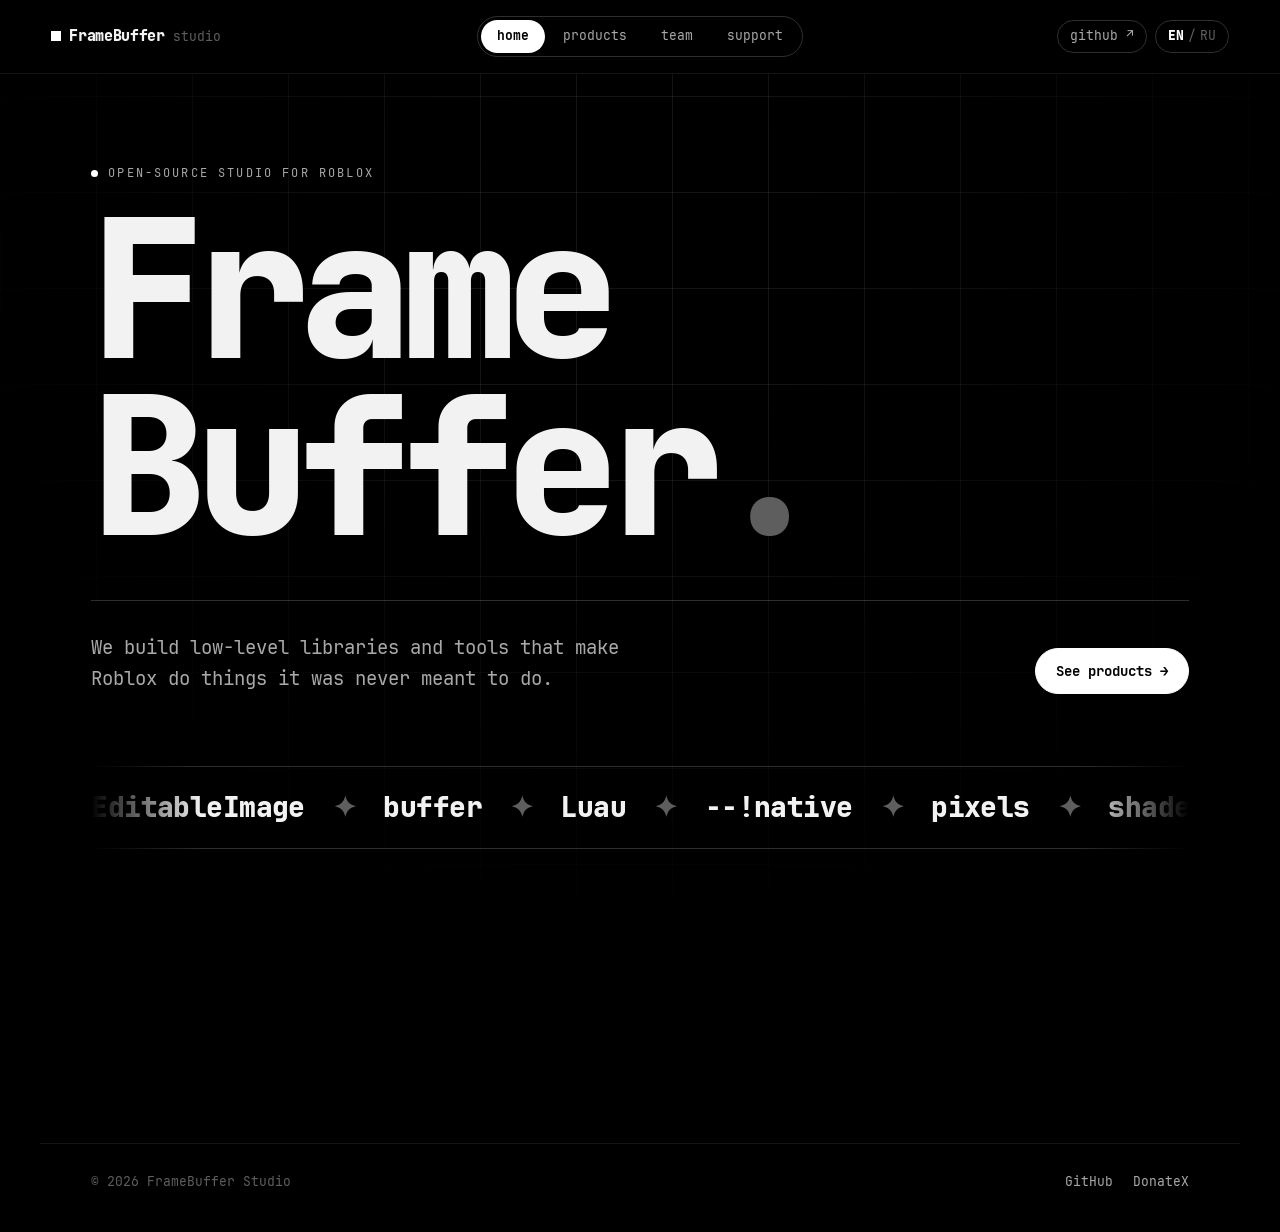
<file: index.html>
<!doctype html>
<html lang="en">
  <head>
    <meta charset="utf-8">
    <meta name="viewport" content="width=device-width, initial-scale=1, viewport-fit=cover">
    <meta http-equiv="Content-Security-Policy" content="default-src 'none'; script-src 'self'; style-src 'self'; font-src 'self'; img-src 'self' data:; connect-src 'self'; base-uri 'none'; form-action 'none'; require-trusted-types-for 'script'; trusted-types 'none'">
    <meta name="referrer" content="no-referrer">
    <meta name="color-scheme" content="dark">
    <meta name="theme-color" content="#000000">
    <meta name="description" content="FrameBuffer Studio - open-source libraries and tools for Roblox. Home of Bloom, a low-level graphics library for EditableImage.">
    <title>FrameBuffer Studio</title>
    <link rel="icon" href="./assets/favicon.svg" type="image/svg+xml">
    <link rel="stylesheet" href="./assets/site.css">
    <script type="module" src="./assets/site.js"></script>
  </head>
  <body>
    <div class="grid-lines" aria-hidden="true"></div>

    <header class="topbar">
      <a class="brand" href="#/home">
        <span class="brand-mark" aria-hidden="true"></span>
        <span class="brand-name" id="brand-name">FrameBuffer</span>
        <span class="brand-dim" id="brand-suffix">studio</span>
      </a>
      <nav class="tabs" role="tablist" aria-label="Sections">
        <a class="tab" role="tab" href="#/home" data-view="home" data-ui="tab.home">home</a>
        <a class="tab" role="tab" href="#/products" data-view="products" data-ui="tab.products">products</a>
        <a class="tab" role="tab" href="#/team" data-view="team" data-ui="tab.team">team</a>
        <a class="tab" role="tab" href="#/support" data-view="support" data-ui="tab.support">support</a>
      </nav>
      <div class="topbar-actions">
        <a class="pill" id="github-link" href="https://github.com/FrameBuffer-Studio" target="_blank" rel="noopener noreferrer">github ↗</a>
        <button class="pill lang" id="lang" type="button" aria-label="Switch language"></button>
      </div>
    </header>

    <main class="page">
      <section class="view" id="view-home" role="tabpanel" data-view="home">
        <div class="hero">
          <p class="eyebrow" data-reveal><span class="dot" aria-hidden="true"></span><span data-ui="home.eyebrow"></span></p>
          <h1 class="display" data-reveal="mask"><span class="line"><span id="display-first">Frame</span></span><span class="line"><span><span id="display-second">Buffer</span><span class="display-dot">.</span></span></span></h1>
          <div class="hero-row">
            <p class="lead" data-reveal data-ui="home.lead"></p>
            <div class="hero-actions" data-reveal>
              <a class="button solid" href="#/products" data-ui="home.products"></a>
            </div>
          </div>
        </div>
        <div class="marquee" data-reveal aria-hidden="true">
          <div class="marquee-track" id="marquee"></div>
        </div>
        <div class="principles" id="principles"></div>
      </section>

      <section class="view" id="view-products" role="tabpanel" data-view="products" hidden>
        <header class="view-head">
          <p class="eyebrow" data-reveal><span class="index">01</span><span data-ui="products.eyebrow"></span></p>
          <h2 class="heading" data-reveal="mask"><span class="line"><span data-ui="products.title"></span></span></h2>
        </header>
        <div class="products" id="products"></div>
      </section>

      <section class="view" id="view-team" role="tabpanel" data-view="team" hidden>
        <header class="view-head">
          <p class="eyebrow" data-reveal><span class="index">02</span><span data-ui="team.eyebrow"></span></p>
          <h2 class="heading" data-reveal="mask"><span class="line"><span data-ui="team.title"></span></span></h2>
        </header>
        <div class="people" id="team"></div>
      </section>

      <section class="view" id="view-support" role="tabpanel" data-view="support" hidden>
        <header class="view-head">
          <p class="eyebrow" data-reveal><span class="index">03</span><span data-ui="support.eyebrow"></span></p>
          <h2 class="heading" data-reveal="mask"><span class="line"><span data-ui="support.title"></span></span></h2>
        </header>
        <div class="support" data-reveal>
          <p class="lead" data-ui="support.text"></p>
          <a class="button solid big" id="donate-button" target="_blank" rel="noopener noreferrer"></a>
        </div>
      </section>
    </main>

    <footer class="footer">
      <span id="copyright">© FrameBuffer Studio</span>
      <span class="footer-links" id="footer-links"></span>
    </footer>
  </body>
</html>
</file>
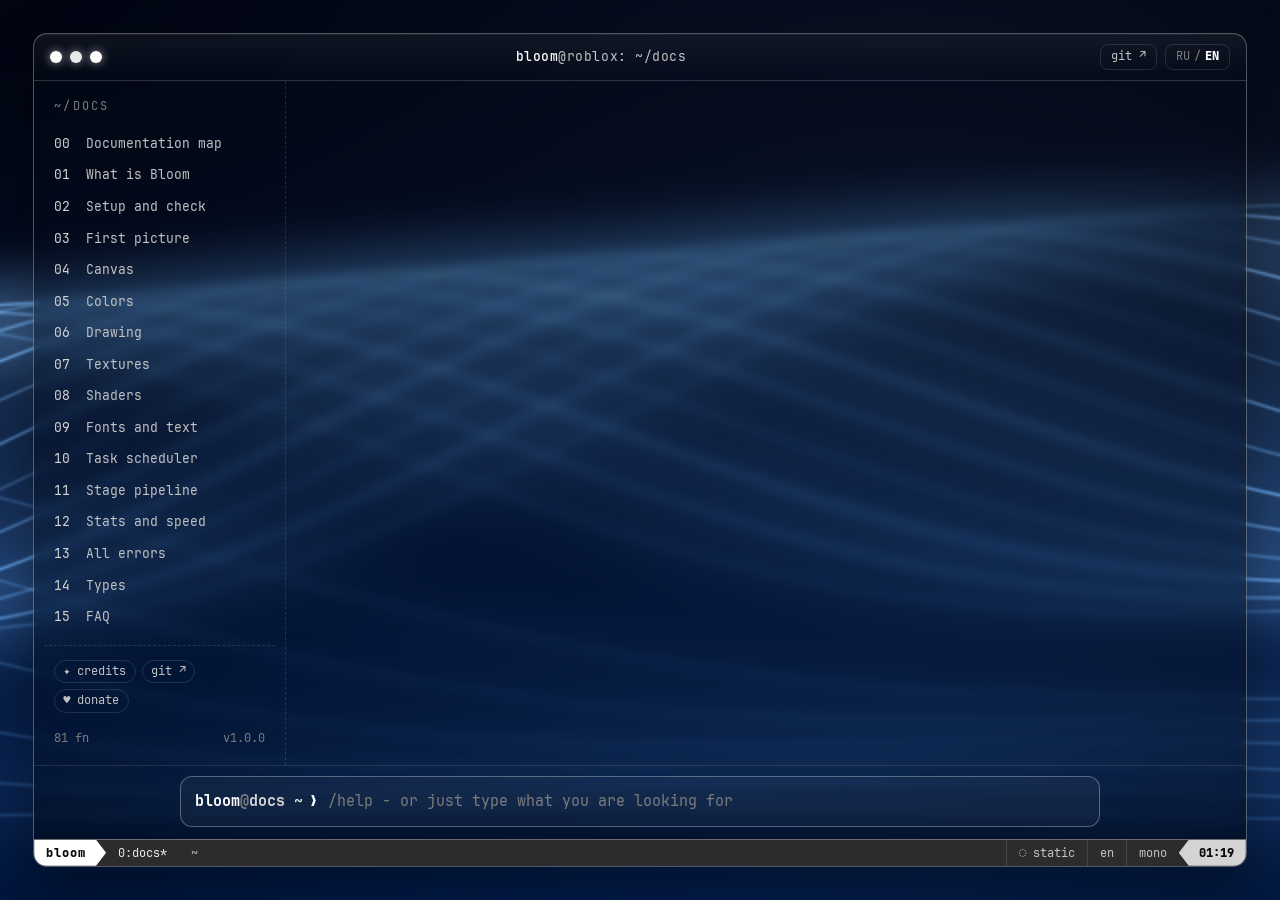
<file: Bloom/index.html>
<!doctype html>
<html lang="ru" data-theme="mono" data-effects="on">
  <head>
    <meta charset="utf-8">
    <meta name="viewport" content="width=device-width, initial-scale=1, viewport-fit=cover">
    <meta http-equiv="Content-Security-Policy" content="default-src 'none'; script-src 'self'; style-src 'self'; img-src 'self' data:; font-src 'self'; connect-src 'self'; manifest-src 'self'; base-uri 'none'; form-action 'none'; require-trusted-types-for 'script'; trusted-types 'none'">
    <meta name="referrer" content="no-referrer">
    <meta name="color-scheme" content="dark light">
    <meta name="theme-color" content="#000000">
    <meta name="description" content="Bloom - low-level graphics for Roblox on EditableImage and buffer. Terminal-style documentation in Russian and English with /help, /fn and /search commands.">
    <title>Bloom · терминал документации</title>
    <link rel="icon" href="./favicon.svg" type="image/svg+xml">
    <link rel="stylesheet" href="./assets/styles-KF53UFY7.css" integrity="sha384-+h3TXlteckX6IwcOih5BCzxAUk6wWlGe99JUuHOqP2h16Fp1XIag8ixUbEKUcPJ6">
    <script type="module" src="./assets/app-AWL35TGO.js" integrity="sha384-LvbNV+Ig3nty9n6rOacm2pAPycMRRtx9cMFHbSN0+rCLvQiOXOhw+KEYWxGWdAPq"></script>
  </head>
  <body data-sidebar="closed">
    <canvas class="backdrop" id="backdrop" aria-hidden="true"></canvas>
    <div class="shell" id="shell">
      <header class="titlebar">
        <div class="lights" aria-hidden="true"><span></span><span></span><span></span></div>
        <div class="title"><strong>bloom</strong>@roblox: <span id="title-path">~/docs</span></div>
        <div class="titlebar-actions">
          <a class="title-action" id="repo-link" href="#/credits" target="_blank" rel="noopener noreferrer nofollow" hidden>git ↗</a>
          <button class="title-action lang-toggle" id="lang-toggle" type="button">RU / EN</button>
          <button class="menu-toggle" id="menu-toggle" type="button" aria-controls="sidebar" aria-expanded="false">☰</button>
        </div>
      </header>
      <div class="workspace">
        <nav class="sidebar" id="sidebar"></nav>
        <main class="screen" id="screen" tabindex="-1">
          <div class="output" id="output" aria-live="polite"></div>
        </main>
      </div>
      <div class="composer">
        <div class="suggestions" id="suggestions" role="listbox" hidden></div>
        <div class="prompt">
          <label class="prompt-label" for="prompt">
            <span class="prompt-user">bloom</span><span class="prompt-at">@</span><span class="prompt-host">docs</span>
            <span class="prompt-path" id="prompt-path">~</span><span class="prompt-caret">❯</span>
          </label>
          <input id="prompt" type="text" role="combobox" aria-autocomplete="list" aria-controls="suggestions" aria-expanded="false" autocomplete="off" autocapitalize="off" spellcheck="false" enterkeyhint="go" placeholder="/help">
        </div>
      </div>
      <footer class="statusbar" id="statusbar"></footer>
      <div class="toast" id="toast" role="status" hidden></div>
    </div>
  </body>
</html>
</file>
<file: assets/site.css>
@font-face {
  font-family: "JetBrains Mono";
  font-style: normal;
  font-weight: 400;
  font-display: swap;
  src: url("./fonts/JetBrainsMono-Regular.woff2") format("woff2");
}

@font-face {
  font-family: "JetBrains Mono";
  font-style: normal;
  font-weight: 700;
  font-display: swap;
  src: url("./fonts/JetBrainsMono-Bold.woff2") format("woff2");
}

@font-face {
  font-family: "JetBrains Mono";
  font-style: normal;
  font-weight: 800;
  font-display: swap;
  src: url("./fonts/JetBrainsMono-ExtraBold.woff2") format("woff2");
}

:root {
  color-scheme: dark;
  --font: "JetBrains Mono", ui-monospace, "Cascadia Code", Consolas, monospace;
  --black: #000000;
  --white: #ffffff;
  --fg: #f2f2f2;
  --fg-dim: #a8a8a8;
  --muted: #5e5e5e;
  --line: rgba(255, 255, 255, 0.08);
  --line-strong: rgba(255, 255, 255, 0.18);
  --gutter: clamp(16px, 4vw, 56px);
  --ease: cubic-bezier(0.2, 0.9, 0.2, 1);
}

*,
*::before,
*::after {
  box-sizing: border-box;
}

[hidden] {
  display: none !important;
}

body {
  margin: 0;
  min-height: 100dvh;
  display: flex;
  flex-direction: column;
  background: var(--black);
  color: var(--fg);
  font-family: var(--font);
  font-size: 15px;
  line-height: 1.6;
  -webkit-font-smoothing: antialiased;
}

::selection {
  background: var(--white);
  color: var(--black);
}

:focus-visible {
  outline: 1px solid var(--white);
  outline-offset: 4px;
}

a {
  color: inherit;
}

.grid-lines {
  position: fixed;
  inset: 0;
  z-index: -1;
  pointer-events: none;
  background-image:
    linear-gradient(to right, var(--line) 1px, transparent 1px),
    linear-gradient(to bottom, var(--line) 1px, transparent 1px);
  background-size: 96px 96px;
  mask-image: radial-gradient(ellipse at 50% 30%, #000 20%, transparent 75%);
}

.topbar {
  position: sticky;
  top: 0;
  z-index: 10;
  display: grid;
  grid-template-columns: 1fr auto 1fr;
  align-items: center;
  gap: 16px;
  padding: 16px var(--gutter);
  border-bottom: 1px solid var(--line);
  background: rgba(0, 0, 0, 0.82);
  backdrop-filter: blur(8px);
}

.brand {
  display: inline-flex;
  align-items: baseline;
  gap: 8px;
  text-decoration: none;
  white-space: nowrap;
}

.brand-mark {
  width: 10px;
  height: 10px;
  align-self: center;
  background: var(--white);
}

.brand-name {
  font-weight: 800;
  letter-spacing: -0.02em;
}

.brand-dim {
  color: var(--muted);
  font-size: 13px;
}

.tabs {
  display: flex;
  gap: 2px;
  padding: 3px;
  border: 1px solid var(--line-strong);
  border-radius: 999px;
}

.tab {
  padding: 6px 16px;
  border-radius: 999px;
  color: var(--fg-dim);
  font-size: 13px;
  text-decoration: none;
  transition: background 200ms var(--ease), color 200ms var(--ease);
}

.tab:hover {
  color: var(--fg);
}

.tab[aria-selected="true"] {
  background: var(--white);
  color: var(--black);
  font-weight: 700;
}

.topbar-actions {
  display: flex;
  justify-content: flex-end;
  gap: 8px;
}

.pill {
  padding: 5px 12px;
  border: 1px solid var(--line-strong);
  border-radius: 999px;
  background: transparent;
  color: var(--fg-dim);
  font: inherit;
  font-size: 13px;
  text-decoration: none;
  cursor: pointer;
  transition: border-color 200ms var(--ease), color 200ms var(--ease);
}

.pill:hover {
  border-color: var(--white);
  color: var(--fg);
}

.lang [data-lang] {
  color: var(--muted);
}

.lang [aria-current="true"] {
  color: var(--white);
  font-weight: 800;
}

.lang-sep {
  margin: 0 4px;
  color: var(--muted);
}

.page {
  flex: 1;
  width: min(1200px, 100%);
  margin: 0 auto;
  padding: 0 var(--gutter);
}

.view {
  padding: clamp(48px, 10vh, 120px) 0 64px;
}

.page [data-reveal] {
  opacity: 0;
  transform: translateY(22px);
  filter: blur(8px);
  transition:
    opacity 800ms var(--ease) calc(var(--order, 0) * 90ms),
    transform 800ms var(--ease) calc(var(--order, 0) * 90ms),
    filter 800ms var(--ease) calc(var(--order, 0) * 90ms),
    background 300ms var(--ease),
    color 300ms var(--ease),
    border-color 200ms var(--ease);
}

.page [data-reveal].in {
  opacity: 1;
  transform: none;
  filter: none;
}

.page [data-reveal="mask"] {
  opacity: 1;
  transform: none;
  filter: none;
}

.line {
  display: block;
  overflow: hidden;
  padding-bottom: 0.06em;
}

.line > span {
  display: inline-block;
  transform: translateY(110%) skewY(6deg);
  transition: transform 1000ms var(--ease);
}

.line + .line > span {
  transition-delay: 120ms;
}

.page [data-reveal="mask"].in .line > span {
  transform: none;
}

.eyebrow {
  display: flex;
  align-items: center;
  gap: 10px;
  margin: 0 0 24px;
  color: var(--fg-dim);
  font-size: 12px;
  letter-spacing: 0.18em;
  text-transform: uppercase;
}

.dot {
  width: 7px;
  height: 7px;
  border-radius: 50%;
  background: var(--white);
  animation: pulse 2.4s ease-in-out infinite;
}

.index {
  padding: 1px 7px;
  border: 1px solid var(--line-strong);
  border-radius: 4px;
  color: var(--fg);
}

.display {
  margin: 0;
  font-size: clamp(64px, 15vw, 200px);
  font-weight: 800;
  line-height: 0.86;
  letter-spacing: -0.06em;
}

.display-dot {
  color: var(--muted);
}

.hero-row {
  display: grid;
  grid-template-columns: minmax(0, 1fr) auto;
  align-items: end;
  gap: 32px;
  margin-top: 40px;
  padding-top: 32px;
  border-top: 1px solid var(--line-strong);
}

.lead {
  max-width: 48ch;
  margin: 0;
  color: var(--fg-dim);
  font-size: clamp(16px, 1.8vw, 19px);
}

.hero-actions {
  display: flex;
  flex-wrap: wrap;
  gap: 10px;
}

.button {
  display: inline-flex;
  align-items: center;
  justify-content: center;
  padding: 11px 20px;
  border: 1px solid var(--line-strong);
  border-radius: 999px;
  color: var(--fg);
  font-size: 14px;
  font-weight: 700;
  text-decoration: none;
  white-space: nowrap;
  transition: background 200ms var(--ease), color 200ms var(--ease), border-color 200ms var(--ease);
}

.button:hover {
  border-color: var(--white);
}

.button.solid {
  border-color: var(--white);
  background: var(--white);
  color: var(--black);
}

.button.solid:hover {
  background: transparent;
  color: var(--white);
}

.button.big {
  padding: 16px 28px;
  font-size: 16px;
}

.marquee {
  margin-top: 72px;
  overflow: hidden;
  border-top: 1px solid var(--line-strong);
  border-bottom: 1px solid var(--line-strong);
  mask-image: linear-gradient(to right, transparent, #000 10%, #000 90%, transparent);
}

.marquee-track {
  display: flex;
  width: max-content;
  gap: 28px;
  padding: 18px 0;
  font-size: clamp(18px, 2.4vw, 28px);
  font-weight: 800;
  letter-spacing: -0.02em;
  white-space: nowrap;
  animation: marquee 38s linear infinite;
}

.marquee-star {
  color: var(--muted);
}

.principles {
  display: grid;
  grid-template-columns: repeat(3, minmax(0, 1fr));
  gap: 40px;
  margin-top: 64px;
}

.principle {
  display: grid;
  align-content: start;
  gap: 10px;
}

.principle-index {
  color: var(--muted);
  font-size: 12px;
  letter-spacing: 0.14em;
}

.principle-title {
  margin: 0;
  padding-bottom: 12px;
  border-bottom: 1px solid var(--line-strong);
  font-size: 26px;
  font-weight: 800;
  letter-spacing: -0.03em;
}

.principle-text {
  margin: 0;
  color: var(--fg-dim);
}

.view-head {
  margin-bottom: 40px;
}

.heading {
  margin: 0;
  font-size: clamp(48px, 9vw, 120px);
  font-weight: 800;
  line-height: 0.9;
  letter-spacing: -0.05em;
}

.products {
  display: grid;
  gap: 1px;
}

.product {
  display: grid;
  gap: 14px;
  padding: clamp(24px, 4vw, 48px);
  background: var(--black);
  box-shadow: 0 0 0 1px var(--line-strong);
  transition: background 300ms var(--ease);
}

.product:hover {
  background: #070707;
}

.product.upcoming {
  color: var(--fg-dim);
}

.product-top {
  display: flex;
  justify-content: space-between;
  align-items: center;
  font-size: 12px;
  letter-spacing: 0.12em;
  text-transform: uppercase;
}

.product-number {
  color: var(--muted);
}

.status {
  display: inline-flex;
  align-items: center;
  gap: 8px;
  padding: 3px 10px;
  border: 1px solid var(--line-strong);
  border-radius: 999px;
  color: var(--fg-dim);
}

.status::before {
  content: "";
  width: 6px;
  height: 6px;
  border-radius: 50%;
  background: var(--muted);
}

.status.live {
  color: var(--fg);
}

.status.live::before {
  background: var(--white);
  animation: pulse 2.4s ease-in-out infinite;
}

.product-name {
  margin: 8px 0 0;
  font-size: clamp(44px, 7vw, 88px);
  font-weight: 800;
  line-height: 0.95;
  letter-spacing: -0.05em;
}

.product-tagline {
  margin: 0;
  color: var(--muted);
  font-style: italic;
}

.product-text {
  max-width: 62ch;
  margin: 0;
  color: var(--fg-dim);
  font-size: 16px;
}

.specs {
  display: grid;
  grid-template-columns: repeat(auto-fit, minmax(220px, 1fr));
  gap: 1px;
  margin: 12px 0 0;
  border: 1px solid var(--line);
  background: var(--line);
}

.specs div {
  padding: 14px 16px;
  background: var(--black);
}

.specs dt {
  color: var(--muted);
  font-size: 11px;
  letter-spacing: 0.14em;
  text-transform: uppercase;
}

.specs dd {
  margin: 4px 0 0;
  font-size: 13px;
}

.product-links {
  display: flex;
  flex-wrap: wrap;
  gap: 10px;
  margin-top: 8px;
}

.people {
  display: grid;
  grid-template-columns: repeat(auto-fit, minmax(min(300px, 100%), 1fr));
  gap: 1px;
}

.person {
  display: grid;
  gap: 6px;
  padding: 32px;
  background: var(--black);
  box-shadow: 0 0 0 1px var(--line-strong);
  text-decoration: none;
  transition: background 300ms var(--ease), color 300ms var(--ease);
}

.person-initial {
  display: grid;
  place-items: center;
  width: 56px;
  height: 56px;
  margin-bottom: 12px;
  border: 1px solid var(--line-strong);
  border-radius: 50%;
  font-size: 22px;
  font-weight: 800;
}

.person-name {
  font-size: 28px;
  font-weight: 800;
  letter-spacing: -0.03em;
}

.person-role {
  color: var(--fg-dim);
}

.person-link {
  color: var(--muted);
  font-size: 13px;
}

.person:hover {
  background: var(--white);
  color: var(--black);
}

.person:hover .person-role,
.person:hover .person-link {
  color: #333333;
}

.person:hover .person-initial {
  border-color: var(--black);
}

.support {
  display: grid;
  justify-items: start;
  gap: 32px;
  padding: clamp(24px, 4vw, 48px);
  border: 1px solid var(--line-strong);
}

.fatal {
  padding: 96px 0;
}

.footer {
  display: flex;
  flex-wrap: wrap;
  justify-content: space-between;
  gap: 12px;
  width: min(1200px, 100%);
  margin: 0 auto;
  padding: 28px var(--gutter) 40px;
  border-top: 1px solid var(--line);
  color: var(--muted);
  font-size: 13px;
}

.footer-links {
  display: flex;
  gap: 20px;
}

.footer-links a {
  color: var(--fg-dim);
  text-decoration: none;
}

.footer-links a:hover {
  color: var(--white);
}

@keyframes marquee {
  to {
    transform: translateX(-50%);
  }
}

@keyframes pulse {
  50% {
    opacity: 0.3;
  }
}

@media (max-width: 900px) {
  .topbar {
    grid-template-columns: 1fr auto;
  }

  .tabs {
    grid-column: 1 / -1;
    grid-row: 2;
    justify-self: start;
    overflow-x: auto;
    max-width: 100%;
  }

  .hero-row {
    grid-template-columns: minmax(0, 1fr);
  }

  .principles {
    grid-template-columns: minmax(0, 1fr);
    gap: 32px;
  }
}

@media (prefers-reduced-motion: reduce) {
  .dot,
  .status.live::before {
    animation: none;
  }
}
</file>
<file: Bloom/assets/styles-KF53UFY7.css>
:root{--font-mono: "JetBrains Mono", ui-monospace, "Cascadia Code", "Consolas", monospace;--radius: 14px;--gutter: clamp(14px, 2.4vw, 28px);color-scheme:dark}@font-face{font-family:JetBrains Mono;font-style:normal;font-weight:400;font-display:swap;src:url("./JetBrainsMono-Regular-XDEX5OV5.woff2") format("woff2")}@font-face{font-family:JetBrains Mono;font-style:italic;font-weight:400;font-display:swap;src:url("./JetBrainsMono-Italic-BTB4HDQ2.woff2") format("woff2")}@font-face{font-family:JetBrains Mono;font-style:normal;font-weight:500;font-display:swap;src:url("./JetBrainsMono-Medium-G5OW7LWE.woff2") format("woff2")}@font-face{font-family:JetBrains Mono;font-style:normal;font-weight:600;font-display:swap;src:url("./JetBrainsMono-SemiBold-43J46NOW.woff2") format("woff2")}@font-face{font-family:JetBrains Mono;font-style:normal;font-weight:700;font-display:swap;src:url("./JetBrainsMono-Bold-XTEGTLGW.woff2") format("woff2")}@font-face{font-family:JetBrains Mono;font-style:normal;font-weight:800;font-display:swap;src:url("./JetBrainsMono-ExtraBold-KACGYZXR.woff2") format("woff2")}:root,[data-theme=mono]{--bg: #000000;--bg-glow-1: rgba(255, 255, 255, .07);--bg-glow-2: rgba(255, 255, 255, .04);--bg-glow-3: rgba(255, 255, 255, .05);--panel: rgba(4, 8, 18, .5);--panel-solid: #0a0a0a;--panel-raised: rgba(255, 255, 255, .04);--fg: #f5f5f5;--fg-dim: #c2c2c2;--muted: #7c7c7c;--accent: #ffffff;--accent-2: #d4d4d4;--accent-3: #e8e8e8;--accent-4: #a6a6a6;--ok: #ffffff;--danger: #ffffff;--border: rgba(255, 255, 255, .3);--border-soft: rgba(255, 255, 255, .12);--glow: 0 24px 60px rgba(0, 0, 0, .45);--text-glow: none;--tok-keyword: #ffffff;--tok-string: #c6c6c6;--tok-number: #e2e2e2;--tok-comment: #6e6e6e;--tok-function: #ffffff;--tok-property: #b4b4b4;--tok-builtin: #dadada;--tok-literal: #e2e2e2;--tok-operator: #8f8f8f}[data-theme=paper]{color-scheme:light;--bg: #f2f2f2;--bg-glow-1: rgba(0, 0, 0, .05);--bg-glow-2: rgba(0, 0, 0, .03);--bg-glow-3: rgba(0, 0, 0, .04);--panel: rgba(255, 255, 255, .62);--panel-solid: #ffffff;--panel-raised: rgba(0, 0, 0, .035);--fg: #0a0a0a;--fg-dim: #2e2e2e;--muted: #777777;--accent: #000000;--accent-2: #333333;--accent-3: #111111;--accent-4: #555555;--ok: #000000;--danger: #000000;--border: rgba(0, 0, 0, .24);--border-soft: rgba(0, 0, 0, .1);--glow: 0 18px 50px rgba(0, 0, 0, .12);--text-glow: none;--tok-keyword: #000000;--tok-string: #4a4a4a;--tok-number: #2a2a2a;--tok-comment: #9a9a9a;--tok-function: #000000;--tok-property: #555555;--tok-builtin: #262626;--tok-literal: #2a2a2a;--tok-operator: #707070}*,*:before,*:after{box-sizing:border-box}html,body{height:100%}body{margin:0;min-height:100dvh;display:grid;place-items:center;padding:clamp(0px,2.6vw,34px);overflow:hidden;font-family:var(--font-mono);font-size:14.5px;line-height:1.65;color:var(--fg);background:radial-gradient(1200px 700px at 12% -10%,var(--bg-glow-1),transparent 60%),radial-gradient(900px 600px at 110% 20%,var(--bg-glow-3),transparent 60%),radial-gradient(1000px 700px at 50% 120%,var(--bg-glow-2),transparent 60%),var(--bg);-webkit-font-smoothing:antialiased;text-rendering:optimizeLegibility}::selection{background:color-mix(in srgb,var(--accent) 38%,transparent);color:var(--fg)}:focus-visible{outline:2px solid var(--accent);outline-offset:2px;border-radius:4px}*{scrollbar-width:thin;scrollbar-color:color-mix(in srgb,var(--accent) 45%,transparent) transparent}button{font:inherit;color:inherit;cursor:pointer}kbd{display:inline-block;padding:0 6px;border:1px solid var(--border);border-bottom-width:2px;border-radius:5px;font-size:.85em;line-height:1.5;color:var(--accent-3);background:var(--panel-raised)}.backdrop{position:fixed;inset:0;width:100%;height:100%;pointer-events:none;z-index:0}.shell{position:relative;z-index:1;display:grid;grid-template-rows:auto minmax(0,1fr) auto auto;width:min(1320px,100%);height:min(900px,calc(100dvh - (2*clamp(0px,2.6vw,34px))));border:1px solid var(--border);border-radius:var(--radius);background:var(--panel);box-shadow:var(--glow),inset 0 1px #ffffff0f;-webkit-backdrop-filter:blur(6px) saturate(1.2);backdrop-filter:blur(6px) saturate(1.2);overflow:hidden;isolation:isolate}[data-effects=off] .backdrop{display:none}.titlebar{display:grid;grid-template-columns:auto 1fr auto;align-items:center;gap:14px;padding:10px 16px;border-bottom:1px solid var(--border-soft);background:linear-gradient(180deg,rgba(255,255,255,.05),transparent);-webkit-user-select:none;user-select:none}.lights{display:flex;gap:8px}.lights span{width:12px;height:12px;border-radius:50%;background:var(--danger);box-shadow:0 0 10px color-mix(in srgb,var(--danger) 60%,transparent)}.lights span:nth-child(2){background:var(--accent-3);box-shadow:0 0 10px color-mix(in srgb,var(--accent-3) 60%,transparent)}.lights span:nth-child(3){background:var(--ok);box-shadow:0 0 10px color-mix(in srgb,var(--ok) 60%,transparent)}.title{overflow:hidden;text-align:center;text-overflow:ellipsis;white-space:nowrap;color:var(--fg-dim);font-size:13px;letter-spacing:.04em}.title strong{color:var(--accent);font-weight:600;text-shadow:var(--text-glow)}.titlebar-actions{display:flex;align-items:center;gap:8px}.title-action{padding:2px 10px;border:1px solid var(--border-soft);border-radius:8px;background:transparent;color:var(--fg-dim);font-size:12px;text-decoration:none;transition:border-color .16s ease,color .16s ease}.title-action:hover{border-color:var(--accent);color:var(--fg)}.lang-code{color:var(--muted)}.lang-code.active{color:var(--accent);font-weight:800;text-shadow:var(--text-glow)}.lang-separator{margin:0 4px;color:var(--muted)}.sidebar-credits{display:flex;flex-wrap:wrap;gap:6px;margin-top:auto;padding:14px 10px 0;border-top:1px dashed var(--border-soft)}.credits-link{padding:1px 8px;border:1px solid var(--border-soft);border-radius:999px;color:var(--fg-dim);font-size:12px;text-decoration:none}.credits-link:hover{border-color:var(--accent);color:var(--fg)}.credits{display:grid;gap:18px}.credits-group p{margin:0}.credits-list{margin:0;padding-left:0;list-style:none}.credits-list li:before{content:"\25b8  ";color:var(--accent)}.credits-empty{max-width:70ch;padding:14px 16px;border:1px dashed var(--border);border-radius:12px;color:var(--fg-dim)}.menu-toggle{display:none;padding:2px 10px;border:1px solid var(--border);border-radius:8px;background:transparent;color:var(--accent)}.workspace{display:grid;grid-template-columns:252px minmax(0,1fr);min-height:0}.sidebar{display:flex;flex-direction:column;gap:2px;min-height:0;padding:16px 10px;border-right:1px dashed var(--border-soft);overflow-y:auto}.sidebar-title{padding:0 10px 10px;color:var(--muted);font-size:12px;letter-spacing:.18em;text-transform:uppercase}.nav-link{position:relative;display:grid;grid-template-columns:26px 1fr;gap:6px;padding:6px 10px;border-radius:8px;color:var(--fg-dim);font-size:13px;line-height:1.35;text-decoration:none;transition:background .16s ease,color .16s ease,transform .16s ease}.nav-link:hover{color:var(--fg);background:var(--panel-raised);transform:translate(3px)}.nav-link[aria-current=page]{color:var(--fg);background:linear-gradient(90deg,color-mix(in srgb,var(--accent) 22%,transparent),transparent)}.nav-link[aria-current=page]:before{content:"";position:absolute;left:0;top:6px;bottom:6px;width:3px;border-radius:3px;background:var(--accent);box-shadow:0 0 12px var(--accent)}.nav-index{color:var(--accent-2);font-variant-numeric:tabular-nums}.sidebar-foot{display:flex;justify-content:space-between;padding:14px 10px 0;color:var(--muted);font-size:12px}.screen{position:relative;min-height:0;padding:22px var(--gutter) 32px;overflow-y:auto;overscroll-behavior:contain}.output{max-width:920px;margin:0 auto;filter:grayscale(1)}.entry{margin:0 0 30px;animation:entry-in .42s cubic-bezier(.2,.9,.2,1) both}.echo{display:flex;gap:10px;margin-bottom:10px;color:var(--accent);font-weight:600;text-shadow:var(--text-glow);word-break:break-word}.echo-caret{color:var(--accent-2)}.boot{font-size:13px;color:var(--fg-dim)}.boot-line{animation:type-in .22s steps(12) both}.boot-status{display:inline-block;min-width:9ch;margin-right:10px;font-weight:700}.boot-status.ok{color:var(--ok)}.boot-status.info{color:var(--accent-2)}.logo{margin:4px 0 18px;overflow:hidden;font-size:clamp(6.5px,1.65vw,15px);line-height:1.08;font-weight:700;background:linear-gradient(92deg,var(--accent),var(--accent-2),var(--accent-4),var(--accent-3),var(--accent));-webkit-background-clip:text;background-clip:text;color:transparent}.logo.small{margin:0;font-size:clamp(5px,.95vw,9px)}.welcome{max-width:64ch;font-size:15.5px;color:var(--fg)}.welcome-hint,.muted{color:var(--muted)}.chips{display:flex;flex-wrap:wrap;align-items:center;gap:8px;margin:14px 0 4px}.chip{padding:5px 12px;border:1px solid var(--border);border-radius:999px;background:color-mix(in srgb,var(--accent) 8%,transparent);color:var(--accent);font-size:13px;transition:background .16s ease,color .16s ease,box-shadow .16s ease,transform .16s ease}.chip:hover{background:var(--accent);color:var(--panel-solid);box-shadow:0 0 18px color-mix(in srgb,var(--accent) 55%,transparent);transform:translateY(-1px)}.view-title{display:inline-flex;align-items:center;gap:8px;margin-bottom:14px;padding:2px 10px;border-radius:6px;background:color-mix(in srgb,var(--accent-2) 16%,transparent);color:var(--accent-2);font-size:12px;letter-spacing:.14em;text-transform:uppercase}.help-group{margin-bottom:18px}.help-group-title,.api-group-title{margin-bottom:8px;color:var(--accent-3);font-size:12px;letter-spacing:.16em;text-transform:uppercase}.help-grid{display:grid;grid-template-columns:minmax(150px,max-content) 1fr;gap:4px 22px}.help-usage{padding:0;border:0;background:none;color:var(--accent);text-align:left;white-space:nowrap}.help-usage:hover{text-decoration:underline;text-shadow:var(--text-glow)}.help-description{color:var(--fg-dim)}.help-aliases{color:var(--muted)}.tree{font-size:14px}.tree-root{color:var(--accent-3);font-weight:700}.tree-row{display:flex;flex-wrap:wrap;gap:0 12px;align-items:baseline}.tree-branch{color:var(--muted);white-space:pre}.tree-link{min-width:17ch;color:var(--accent);text-decoration:none}.tree-link:hover .tree-command{text-decoration:underline;text-shadow:var(--text-glow)}.tree-title{color:var(--fg-dim)}.api-group{margin-bottom:18px}.api-row{display:grid;grid-template-columns:minmax(0,.95fr) minmax(0,1fr);gap:4px 18px;padding:6px 0;border-bottom:1px dashed var(--border-soft)}.api-row-link{color:var(--tok-function);text-decoration:none;overflow-wrap:anywhere}.api-row-link:hover{text-shadow:var(--text-glow);text-decoration:underline}.api-row-summary{color:var(--fg-dim);font-size:13px}.hit{display:block;margin-bottom:10px;padding:10px 14px;border:1px solid var(--border-soft);border-radius:10px;background:var(--panel-raised);color:var(--fg-dim);text-decoration:none;transition:border-color .16s ease,transform .16s ease}.hit:hover{border-color:var(--accent);transform:translate(4px)}.hit-path{display:block;margin-bottom:4px;color:var(--accent-2);font-size:12.5px}.hit-snippet{font-size:13.5px}mark{padding:0 2px;border-radius:3px;background:color-mix(in srgb,var(--accent) 32%,transparent);color:var(--fg)}.error-line{display:flex;flex-wrap:wrap;gap:10px;align-items:baseline;color:var(--danger)}.error-tag{padding:0 7px;border-radius:4px;background:var(--danger);color:var(--panel-solid);font-size:12px;font-weight:700}.themes{display:grid;grid-template-columns:repeat(auto-fill,minmax(180px,1fr));gap:10px}.theme-card{display:grid;gap:4px;padding:12px;border:1px solid var(--border-soft);border-radius:12px;background:var(--panel-raised);text-align:left;transition:border-color .16s ease,transform .16s ease}.theme-card:hover,.theme-card.active{border-color:var(--accent);transform:translateY(-2px)}.theme-card.active .theme-name:after{content:" \25cf";color:var(--accent)}.theme-swatches{display:flex;gap:4px}.theme-swatches i{width:18px;height:18px;border-radius:4px}[data-preview=mono] i:nth-child(1){background:#000;box-shadow:inset 0 0 0 1px #fff}[data-preview=mono] i:nth-child(2){background:#6e6e6e}[data-preview=mono] i:nth-child(3){background:#c2c2c2}[data-preview=mono] i:nth-child(4){background:#fff}[data-preview=paper] i:nth-child(1){background:#fff;box-shadow:inset 0 0 0 1px #000}[data-preview=paper] i:nth-child(2){background:#c2c2c2}[data-preview=paper] i:nth-child(3){background:#555}[data-preview=paper] i:nth-child(4){background:#000}.theme-name{color:var(--fg);font-weight:700}.theme-label{color:var(--muted);font-size:12.5px}.history{margin:0;padding-left:3ch;color:var(--muted)}.history-item{padding:0;border:0;background:none;color:var(--accent)}.history-item:hover{text-decoration:underline}.neofetch{display:grid;grid-template-columns:auto 1fr;gap:28px;align-items:center}.neofetch-info{display:grid;grid-template-columns:max-content 1fr;gap:2px 16px;margin:0}.neofetch-info dt{color:var(--accent);font-weight:700}.neofetch-info dd{margin:0;color:var(--fg-dim)}.palette{display:flex;gap:3px}.palette i{width:22px;height:14px;border-radius:2px}.palette .p0{background:var(--accent)}.palette .p1{background:var(--accent-2)}.palette .p2{background:var(--accent-3)}.palette .p3{background:var(--accent-4)}.palette .p4{background:var(--tok-number)}.palette .p5{background:var(--tok-builtin)}.palette .p6{background:var(--danger)}.palette .p7{background:var(--fg)}.doc{color:var(--fg-dim)}.doc-path{display:flex;justify-content:space-between;gap:12px;padding-bottom:8px;border-bottom:1px dashed var(--border-soft);color:var(--muted);font-size:12px;letter-spacing:.06em}.doc-title{position:relative;margin:18px 0 10px;font-size:clamp(26px,4vw,44px);line-height:1.12;letter-spacing:-.01em;background:linear-gradient(95deg,var(--fg) 10%,var(--accent) 55%,var(--accent-2));-webkit-background-clip:text;background-clip:text;color:transparent}.toc{display:flex;flex-wrap:wrap;gap:6px;margin:12px 0 22px}.toc-link{padding:2px 10px;border:1px solid var(--border-soft);border-radius:999px;color:var(--fg-dim);font-size:12.5px;text-decoration:none}.toc-link:hover{border-color:var(--accent);color:var(--fg)}.doc p{margin:0 0 14px;max-width:78ch}.doc strong{color:var(--fg)}.doc em{color:var(--accent-3);font-style:normal}.doc-h2{margin:38px 0 14px;padding-bottom:8px;border-bottom:1px solid var(--border-soft);color:var(--fg);font-size:21px;line-height:1.3}.doc-h3{margin:26px 0 10px;color:var(--fg);font-size:16.5px}.doc-h4{margin:20px 0 8px;color:var(--fg);font-size:15px}.api-heading{display:flex;flex-wrap:wrap;align-items:center;gap:10px;margin:34px 0 12px;padding:12px 14px;border:1px solid var(--border);border-radius:12px;background:linear-gradient(135deg,color-mix(in srgb,var(--accent) 12%,transparent),transparent 55%),var(--panel-raised);font-size:15px;scroll-margin-top:12px}.api-badge{padding:1px 8px;border-radius:6px;background:var(--accent);color:var(--panel-solid);font-size:12px;font-weight:800;letter-spacing:.06em}.api-signature{flex:1;min-width:0;color:var(--fg);overflow-wrap:anywhere}.api-signature code{color:var(--tok-function);font-weight:700;text-shadow:0 0 10px color-mix(in srgb,var(--tok-function) 35%,transparent)}.flash{animation:flash 1.6s ease-out}.inline-code{padding:1px 6px;border:1px solid var(--border-soft);border-radius:5px;background:color-mix(in srgb,var(--accent-2) 10%,transparent);color:var(--accent-3);font-size:.92em;overflow-wrap:break-word}td:first-child .inline-code,td:nth-child(2) .inline-code{white-space:nowrap}.api-link{text-decoration:none}.api-link .inline-code{border-style:dashed;border-color:color-mix(in srgb,var(--tok-function) 55%,transparent);color:var(--tok-function)}.api-link:hover .inline-code{background:color-mix(in srgb,var(--tok-function) 16%,transparent);box-shadow:0 0 14px color-mix(in srgb,var(--tok-function) 30%,transparent)}.md-link{color:var(--accent);text-decoration:underline;text-decoration-style:dotted;text-underline-offset:3px}.md-link:hover{text-shadow:var(--text-glow);text-decoration-style:solid}.doc ul,.doc ol{max-width:78ch;margin:0 0 16px;padding-left:0}.doc ul{list-style:none}.doc ul li{position:relative;padding-left:22px;margin-bottom:6px}.doc ul li:before{content:"\25b8";position:absolute;left:4px;color:var(--accent)}.doc ol{padding-left:3ch}.doc ol li{margin-bottom:6px;padding-left:4px}.doc ol li::marker{color:var(--accent-2);font-weight:700}.code-block{margin:0 0 18px;border:1px solid var(--border-soft);border-radius:12px;background:#00000052;overflow:hidden}[data-theme=paper] .code-block{background:#f7f7f7}.code-head{display:flex;justify-content:space-between;align-items:center;padding:6px 12px;border-bottom:1px solid var(--border-soft);background:var(--panel-raised)}.code-lang{color:var(--muted);font-size:11.5px;letter-spacing:.16em;text-transform:uppercase}.code-copy{padding:1px 10px;border:1px solid var(--border-soft);border-radius:6px;background:transparent;color:var(--fg-dim);font-size:12px;transition:color .16s ease,border-color .16s ease}.code-copy:hover{border-color:var(--accent);color:var(--accent)}.code-block pre{margin:0;padding:14px 16px;overflow-x:auto;font-size:13.5px;line-height:1.6;tab-size:4;color:var(--fg)}.diagram pre{color:var(--accent-4);line-height:1.3;text-shadow:0 0 10px color-mix(in srgb,var(--accent-4) 25%,transparent)}.tok-keyword{color:var(--tok-keyword);font-weight:600}.tok-string{color:var(--tok-string)}.tok-number{color:var(--tok-number)}.tok-comment{color:var(--tok-comment);font-style:italic}.tok-function{color:var(--tok-function)}.tok-property{color:var(--tok-property)}.tok-builtin{color:var(--tok-builtin)}.tok-literal{color:var(--tok-literal)}.tok-operator{color:var(--tok-operator)}.tok-flag{color:var(--tok-property)}.table-wrap{max-width:100%;margin:0 0 18px;border:1px solid var(--border-soft);border-radius:12px;overflow-x:auto}table{width:100%;border-collapse:collapse;font-size:13.5px}th,td{padding:8px 12px;border-bottom:1px solid var(--border-soft);text-align:left;vertical-align:top}th{background:var(--panel-raised);color:var(--accent-3);font-size:11.5px;font-weight:700;letter-spacing:.12em;text-transform:uppercase;white-space:nowrap}tbody tr:last-child td{border-bottom:0}tbody tr:hover td{background:color-mix(in srgb,var(--accent) 6%,transparent)}td:first-child{color:var(--fg)}.align-center{text-align:center}.align-right{text-align:right}.callout{position:relative;margin:0 0 18px;padding:12px 16px 2px;border:1px solid var(--callout, var(--accent-2));border-left-width:4px;border-radius:10px;background:color-mix(in srgb,var(--callout, var(--accent-2)) 9%,transparent)}.callout-note{--callout: var(--accent-2)}.callout-tip{--callout: var(--ok)}.callout-important{--callout: var(--accent)}.callout-warning{--callout: var(--accent-3)}.callout-caution{--callout: var(--danger)}.callout-quote{--callout: var(--muted)}.callout-label{display:flex;align-items:center;gap:8px;margin-bottom:6px;color:var(--callout);font-size:12px;font-weight:800;letter-spacing:.16em;text-transform:uppercase}.callout p:last-child{margin-bottom:10px}.doc hr{margin:28px 0;border:0;border-top:1px dashed var(--border)}.pager{display:grid;grid-template-columns:1fr 1fr;gap:12px;margin-top:40px}.pager-link{display:grid;gap:2px;padding:12px 16px;border:1px solid var(--border-soft);border-radius:12px;color:var(--fg);text-decoration:none;transition:border-color .16s ease,transform .16s ease,box-shadow .16s ease}.pager-link small{color:var(--accent-2)}.pager-link.next{text-align:right}.pager-link:hover{border-color:var(--accent);box-shadow:0 0 22px color-mix(in srgb,var(--accent) 22%,transparent);transform:translateY(-2px)}.composer{position:relative;padding:10px var(--gutter) 12px;border-top:1px solid var(--border-soft);background:linear-gradient(0deg,rgba(0,0,0,.18),transparent)}.prompt{display:flex;align-items:center;gap:10px;max-width:920px;margin:0 auto;padding:8px 14px;border:1px solid var(--border);border-radius:12px;background:var(--panel-raised);transition:border-color .16s ease,box-shadow .16s ease}.prompt:focus-within{border-color:var(--accent);box-shadow:0 0 0 3px color-mix(in srgb,var(--accent) 18%,transparent),0 0 24px color-mix(in srgb,var(--accent) 20%,transparent)}.prompt-label{flex:none;white-space:nowrap;font-weight:700;-webkit-user-select:none;user-select:none}.prompt-user{color:var(--accent);text-shadow:var(--text-glow)}.prompt-at{color:var(--muted)}.prompt-host{color:var(--accent-2)}.prompt-path{color:var(--accent-3);font-weight:500}.prompt-caret{color:var(--accent);margin-left:6px}.prompt input{flex:1;min-width:0;padding:4px 0;border:0;outline:none;background:transparent;color:var(--fg);font:inherit;font-size:15px;caret-color:var(--accent);caret-shape:block}.prompt input::placeholder{color:var(--muted)}.suggestions{position:absolute;left:var(--gutter);right:var(--gutter);bottom:calc(100% - 4px);z-index:20;max-width:920px;max-height:min(48vh,420px);margin:0 auto;padding:6px;border:1px solid var(--border);border-radius:14px;background:var(--panel-solid);box-shadow:0 -18px 60px #00000073,var(--glow);overflow-y:auto;animation:pop-in .14s ease-out both}.suggestion-group{padding:8px 10px 4px;color:var(--muted);font-size:11px;font-weight:700;letter-spacing:.18em;text-transform:uppercase}.suggestion{display:grid;grid-template-columns:22px minmax(0,max-content) minmax(0,1fr);gap:12px;align-items:center;padding:7px 10px;border-radius:9px;cursor:pointer}.suggestion[aria-selected=true]{background:linear-gradient(90deg,color-mix(in srgb,var(--accent) 24%,transparent),color-mix(in srgb,var(--accent) 6%,transparent));box-shadow:inset 3px 0 0 var(--accent)}.suggestion-icon{display:grid;place-items:center;width:22px;height:22px;border-radius:6px;background:color-mix(in srgb,var(--accent-2) 18%,transparent);color:var(--accent-2);font-size:12px;font-weight:800}.suggestion-label{overflow:hidden;color:var(--fg);font-weight:600;text-overflow:ellipsis;white-space:nowrap}.suggestion-detail{overflow:hidden;color:var(--muted);font-size:12.5px;text-overflow:ellipsis;white-space:nowrap}.suggestion-help{padding:8px 10px 4px;border-top:1px dashed var(--border-soft);margin-top:6px;color:var(--muted);font-size:11.5px}.statusbar{display:flex;align-items:stretch;min-height:26px;background:color-mix(in srgb,var(--accent) 14%,var(--panel-solid));border-top:1px solid var(--border);font-size:12px;line-height:26px;white-space:nowrap;overflow:hidden}.statusbar>span{padding:0 12px}.status-badge{position:relative;background:var(--accent);color:var(--panel-solid);font-weight:800;letter-spacing:.08em;clip-path:polygon(0 0,calc(100% - 10px) 0,100% 50%,calc(100% - 10px) 100%,0 100%);padding-right:20px!important}.status-window{color:var(--accent-3)}.status-section{overflow:hidden;color:var(--fg-dim);text-overflow:ellipsis}.status-spacer{flex:1;padding:0!important}.status-mode[data-mode=api]{color:var(--ok)}.status-mode,.status-language,.status-theme{color:var(--fg-dim);border-left:1px solid var(--border-soft)}.status-clock{background:var(--accent-2);color:var(--panel-solid);font-weight:800;clip-path:polygon(10px 0,100% 0,100% 100%,10px 100%,0 50%);padding-left:20px!important}.toast{position:absolute;right:18px;bottom:96px;z-index:40;padding:8px 14px;border:1px solid var(--accent);border-radius:10px;background:var(--panel-solid);color:var(--fg);box-shadow:var(--glow);animation:pop-in .16s ease-out both}.sidebar-scrim{display:none}@keyframes entry-in{0%{opacity:0;transform:translateY(10px);filter:blur(3px)}to{opacity:1;transform:none;filter:none}}@keyframes type-in{0%{clip-path:inset(0 100% 0 0)}to{clip-path:inset(0 0 0 0)}}@keyframes flash{0%{box-shadow:0 0 0 2px var(--accent),0 0 40px var(--accent)}to{box-shadow:0 0 0 0 transparent}}@keyframes pop-in{0%{opacity:0;transform:translateY(6px) scale(.98)}to{opacity:1;transform:none}}@media(max-width:860px){body{padding:0}.shell{width:100%;height:100dvh;border-radius:0;border-left:0;border-right:0}.menu-toggle{display:inline-block}.workspace{grid-template-columns:minmax(0,1fr);position:relative}.sidebar{position:absolute;inset:0 auto 0 0;z-index:25;width:min(300px,86vw);background:var(--panel-solid);border-right:1px solid var(--border);transform:translate(-102%);transition:transform .22s cubic-bezier(.2,.9,.2,1);box-shadow:20px 0 60px #00000080}[data-sidebar=open] .sidebar{transform:none}.help-grid,.api-row,.neofetch{grid-template-columns:minmax(0,1fr)}.suggestion{grid-template-columns:22px minmax(0,1fr)}.suggestion-detail{grid-column:2}.status-window,.status-theme,.status-language,.prompt-user,.prompt-at,.prompt-host{display:none}}@media(prefers-reduced-motion:reduce){*,*:before,*:after{animation-duration:1ms!important;animation-iteration-count:1!important;transition-duration:1ms!important;scroll-behavior:auto!important}}[data-effects=off] *,[data-effects=off] *:before,[data-effects=off] *:after{animation:none!important}
</file>
